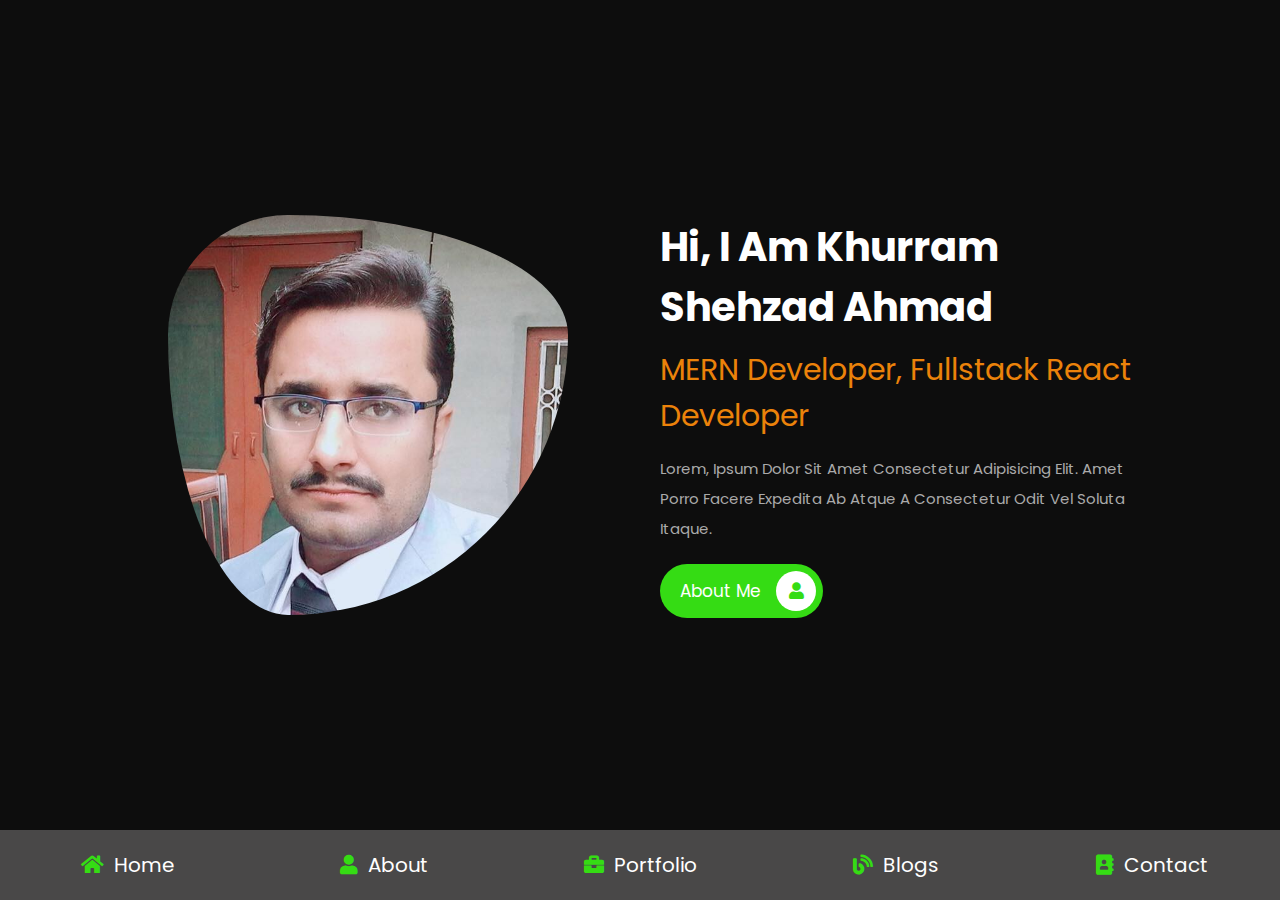
<file: index.html>
<!DOCTYPE html>
<html lang="en">
<head>
    <meta charset="UTF-8">
    <meta http-equiv="X-UA-Compatible" content="IE=edge">
    <meta name="viewport" content="width=device-width, initial-scale=1.0">
    <title>Home</title>

        <!-- font awesome cdn link  -->
        <link rel="stylesheet" href="https://cdnjs.cloudflare.com/ajax/libs/font-awesome/5.15.4/css/all.min.css">

    <!-- custom css file link  -->
    <link rel="stylesheet" href="css/style.css">
</head>
<body>

    <!-- navbar section starts  -->

<nav class="navbar">
    <a href="index.html"> <i class="fas fa-home"></i> <span>home</span> </a>
    <a href="about.html"> <i class="fas fa-user"></i> <span>about</span> </a>
    <a href="portfolio.html"> <i class="fas fa-briefcase"></i> <span>portfolio</span> </a>
    <a href="blogs.html"> <i class="fas fa-blog"></i> <span>blogs</span> </a>
    <a href="contact.html"> <i class="fas fa-address-book"></i> <span>contact</span> </a>
</nav>

<!-- navbar section ends -->

<!-- home section starts  -->

<section class="home">

    <div class="image">
        <img src="images/user.jpg" alt="">
    </div>

    <div class="content">
        <h3>hi, i am khurram shehzad ahmad</h3>
        <span>MERN Developer, Fullstack React Developer</span>
        <p>Lorem, ipsum dolor sit amet consectetur adipisicing elit. Amet porro facere expedita ab atque a consectetur odit vel soluta itaque.</p>
        <a href="about.html" class="btn"> about me <i class="fas fa-user"></i> </a>
    </div>

</section>

<!-- home section ends -->
    
</body>
</html>
</file>
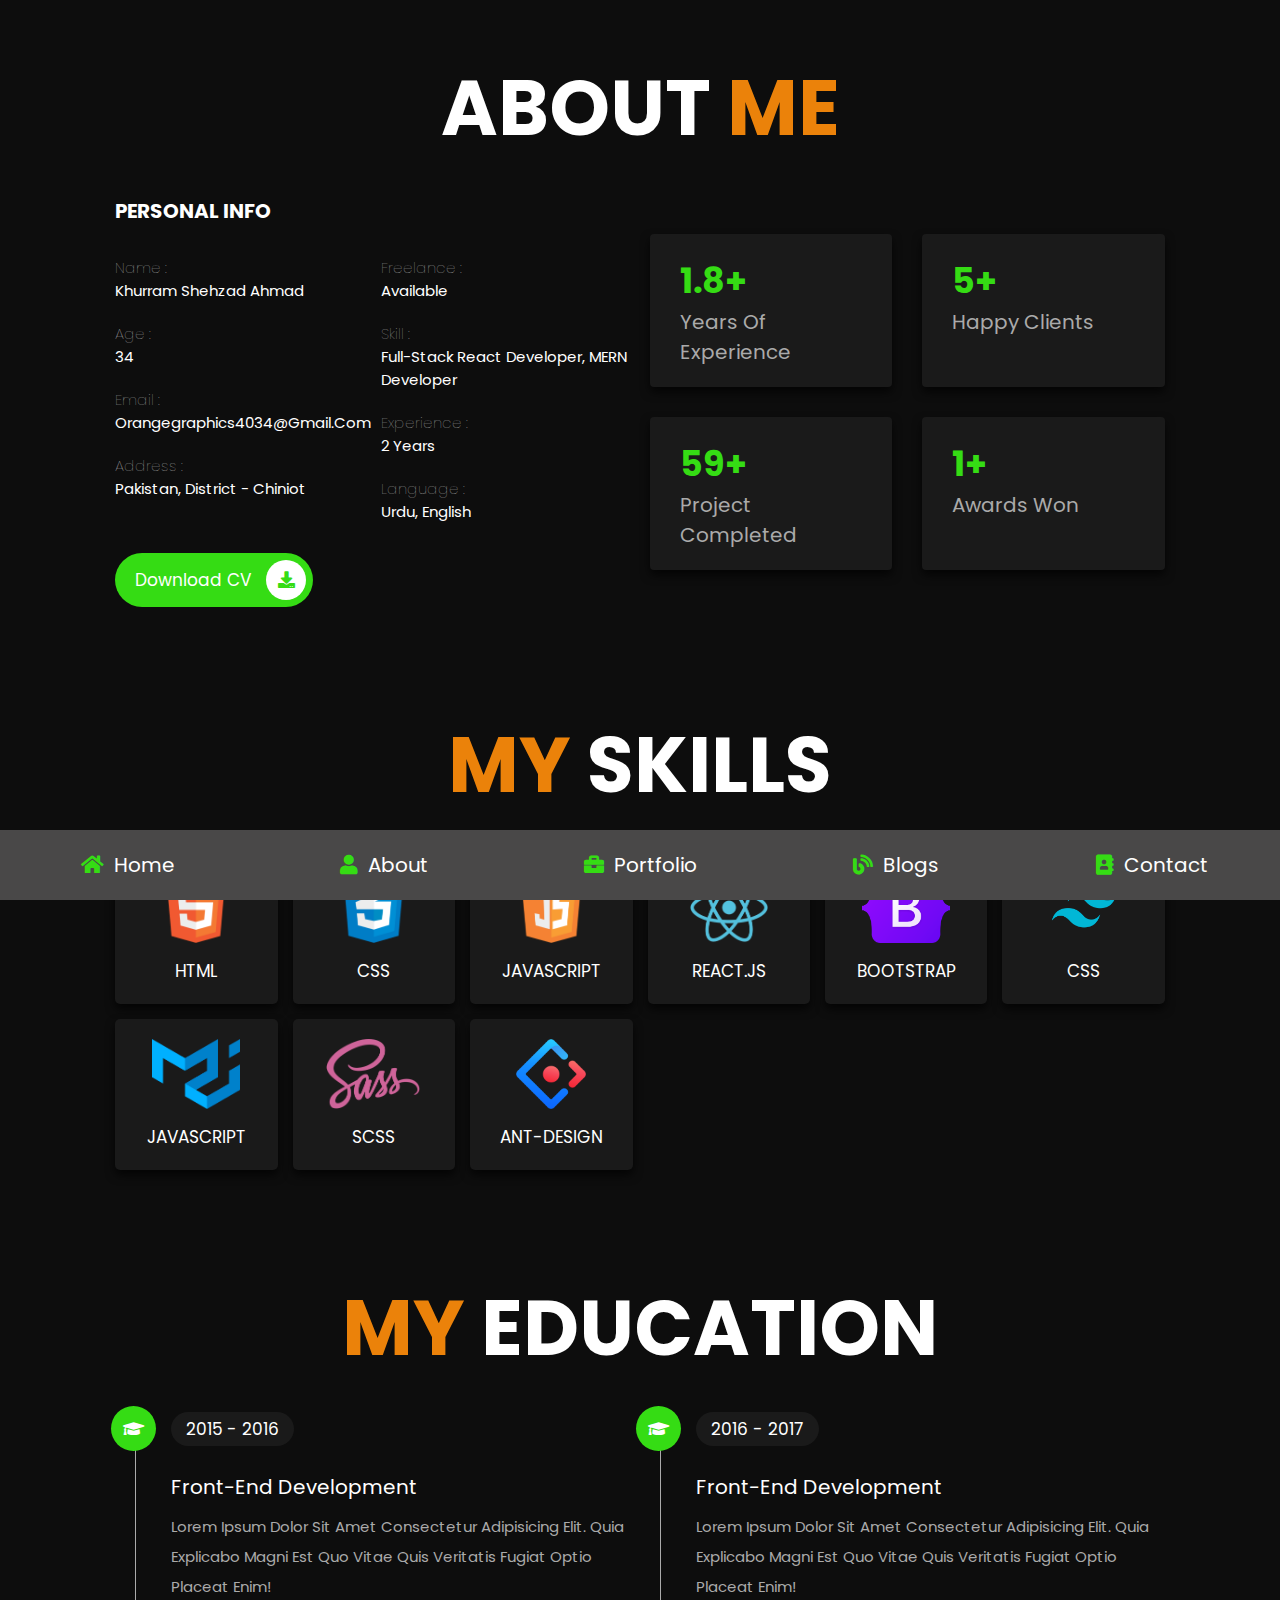
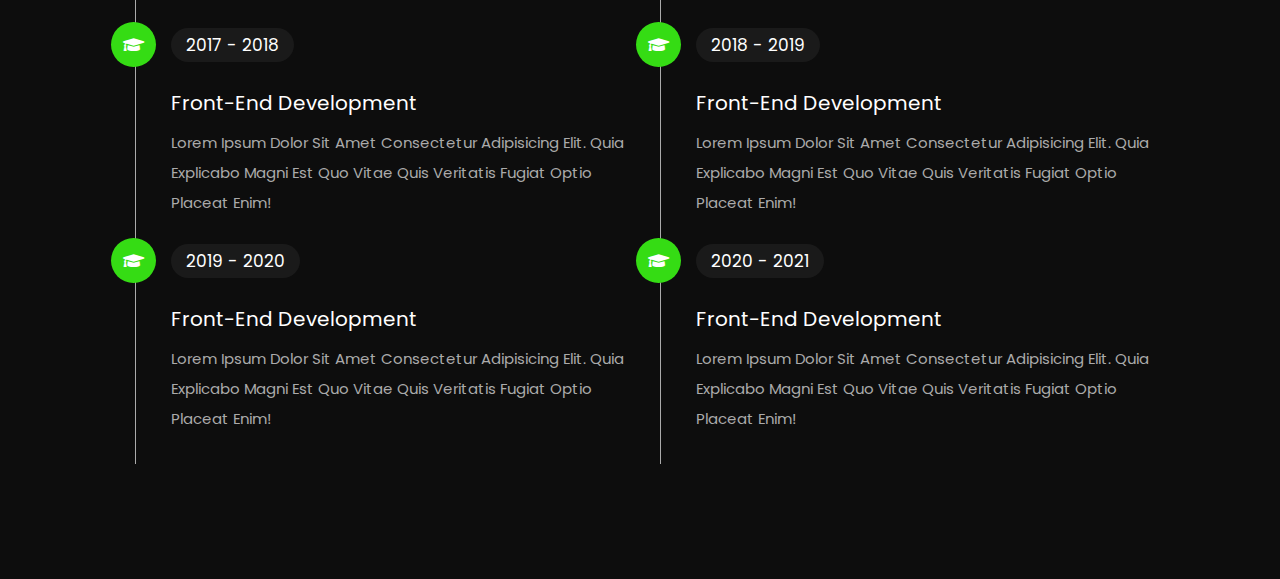
<file: about.html>
<!DOCTYPE html>
<html lang="en">
<head>
    <meta charset="UTF-8">
    <meta http-equiv="X-UA-Compatible" content="IE=edge">
    <meta name="viewport" content="width=device-width, initial-scale=1.0">
    <title>about</title>

    <!-- font awesome cdn link  -->
    <link rel="stylesheet" href="https://cdnjs.cloudflare.com/ajax/libs/font-awesome/5.15.4/css/all.min.css">

    <!-- custom css file link  -->
    <link rel="stylesheet" href="css/style.css">

</head>
<body>
    
<!-- navbar section starts  -->

<nav class="navbar">
    <a href="index.html"> <i class="fas fa-home"></i> <span>home</span> </a>
    <a href="about.html"> <i class="fas fa-user"></i> <span>about</span> </a>
    <a href="portfolio.html"> <i class="fas fa-briefcase"></i> <span>portfolio</span> </a>
    <a href="blogs.html"> <i class="fas fa-blog"></i> <span>blogs</span> </a>
    <a href="contact.html"> <i class="fas fa-address-book"></i> <span>contact</span> </a>
</nav>

<!-- navbar section ends -->

<!-- about section starts  -->

<section class="about">

    <h1 class="heading"> about <span>me</span> </h1>

    <div class="row">

        <div class="info-container">

            <h1>personal info</h1>

            <div class="box-container">

                <div class="box">
                    <h3> <span>name : </span><br /> khurram shehzad ahmad </h3>
                    <h3> <span>age : </span><br />  34 </h3>
                    <h3> <span>email : </span><br />  orangegraphics4034@gmail.com </h3>
                    <h3> <span>address : </span><br />  Pakistan, District - Chiniot </h3>
                </div>
    
                <div class="box">
                    <h3> <span>freelance : </span><br />  available </h3>
                    <h3> <span>skill : </span><br />  Full-Stack React Developer, MERN Developer</h3>
                    <h3> <span>experience : </span><br />  2 years </h3>
                    <h3> <span>language : </span><br />  Urdu, english </h3>
                </div>

            </div>

            <a href="#" class="btn"> download CV <i class="fas fa-download"></i> </a>

        </div>

        <div class="count-container">

            <div class="box">
                <h3>1.8+</h3>
                <p>years of experience</p>
            </div>

            <div class="box">
                <h3>5+</h3>
                <p>happy clients</p>
            </div>

            <div class="box">
                <h3>59+</h3>
                <p>project completed</p>
            </div>

            <div class="box">
                <h3>1+</h3>
                <p>awards won</p>
            </div>

        </div>

    </div>

</section>

<!-- about section ends -->

<!-- skills section starts  -->

<section class="skills">

    <h1 class="heading"> <span>my</span> skills </h1>

    <div class="box-container">
        <div class="box">
            <img src="images/icon-1.png">
            <h3>html</h3>
        </div>
        <div class="box">
            <img src="images/icon-2.png">
            <h3>css</h3>
        </div>
        <div class="box">
            <img src="images/icon-3.png">
            <h3>javascript</h3>
        </div>
        <!-- <div class="box">
            <img src="images/icon-5.png">
            <h3>jquery</h3>
        </div> -->
        <div class="box">
            <img src="images/icon-6.png">
            <h3>react.js</h3>
        </div>
        <div class="box">
            <img src="images/icon-7.png">
            <h3>bootstrap</h3>
        </div>
        <div class="box">
            <img src="images/icon-8.png">
            <h3>css</h3>
        </div>
        <div class="box">
            <img src="images/icon-9.png">
            <h3>javascript</h3>
        </div>
        <div class="box">
            <img src="images/icon-4.png">
            <h3>scss</h3>
        </div>
        <div class="box">
            <img src="images/icon-5.png">
            <h3>ant-design</h3>
        </div>
        
    </div>

</section>

<!-- skills section ends -->

<!-- education section starts  -->

<section class="education">

    <h1 class="heading"> <span>my</span> education </h1>

    <div class="box-container">

        <div class="box">
            <i class="fas fa-graduation-cap"></i>
            <span>2015 - 2016</span>
            <h3>front-end development</h3>
            <p>Lorem ipsum dolor sit amet consectetur adipisicing elit. Quia explicabo magni est quo vitae quis veritatis fugiat optio placeat enim!</p>
        </div>

        <div class="box">
            <i class="fas fa-graduation-cap"></i>
            <span>2016 - 2017</span>
            <h3>front-end development</h3>
            <p>Lorem ipsum dolor sit amet consectetur adipisicing elit. Quia explicabo magni est quo vitae quis veritatis fugiat optio placeat enim!</p>
        </div>

        <div class="box">
            <i class="fas fa-graduation-cap"></i>
            <span>2017 - 2018</span>
            <h3>front-end development</h3>
            <p>Lorem ipsum dolor sit amet consectetur adipisicing elit. Quia explicabo magni est quo vitae quis veritatis fugiat optio placeat enim!</p>
        </div>

        <div class="box">
            <i class="fas fa-graduation-cap"></i>
            <span>2018 - 2019</span>
            <h3>front-end development</h3>
            <p>Lorem ipsum dolor sit amet consectetur adipisicing elit. Quia explicabo magni est quo vitae quis veritatis fugiat optio placeat enim!</p>
        </div>

        <div class="box">
            <i class="fas fa-graduation-cap"></i>
            <span>2019 - 2020</span>
            <h3>front-end development</h3>
            <p>Lorem ipsum dolor sit amet consectetur adipisicing elit. Quia explicabo magni est quo vitae quis veritatis fugiat optio placeat enim!</p>
        </div>

        <div class="box">
            <i class="fas fa-graduation-cap"></i>
            <span>2020 - 2021</span>
            <h3>front-end development</h3>
            <p>Lorem ipsum dolor sit amet consectetur adipisicing elit. Quia explicabo magni est quo vitae quis veritatis fugiat optio placeat enim!</p>
        </div>

    </div>

</section>

<!-- education section ends -->

</body>
</html>
</file>
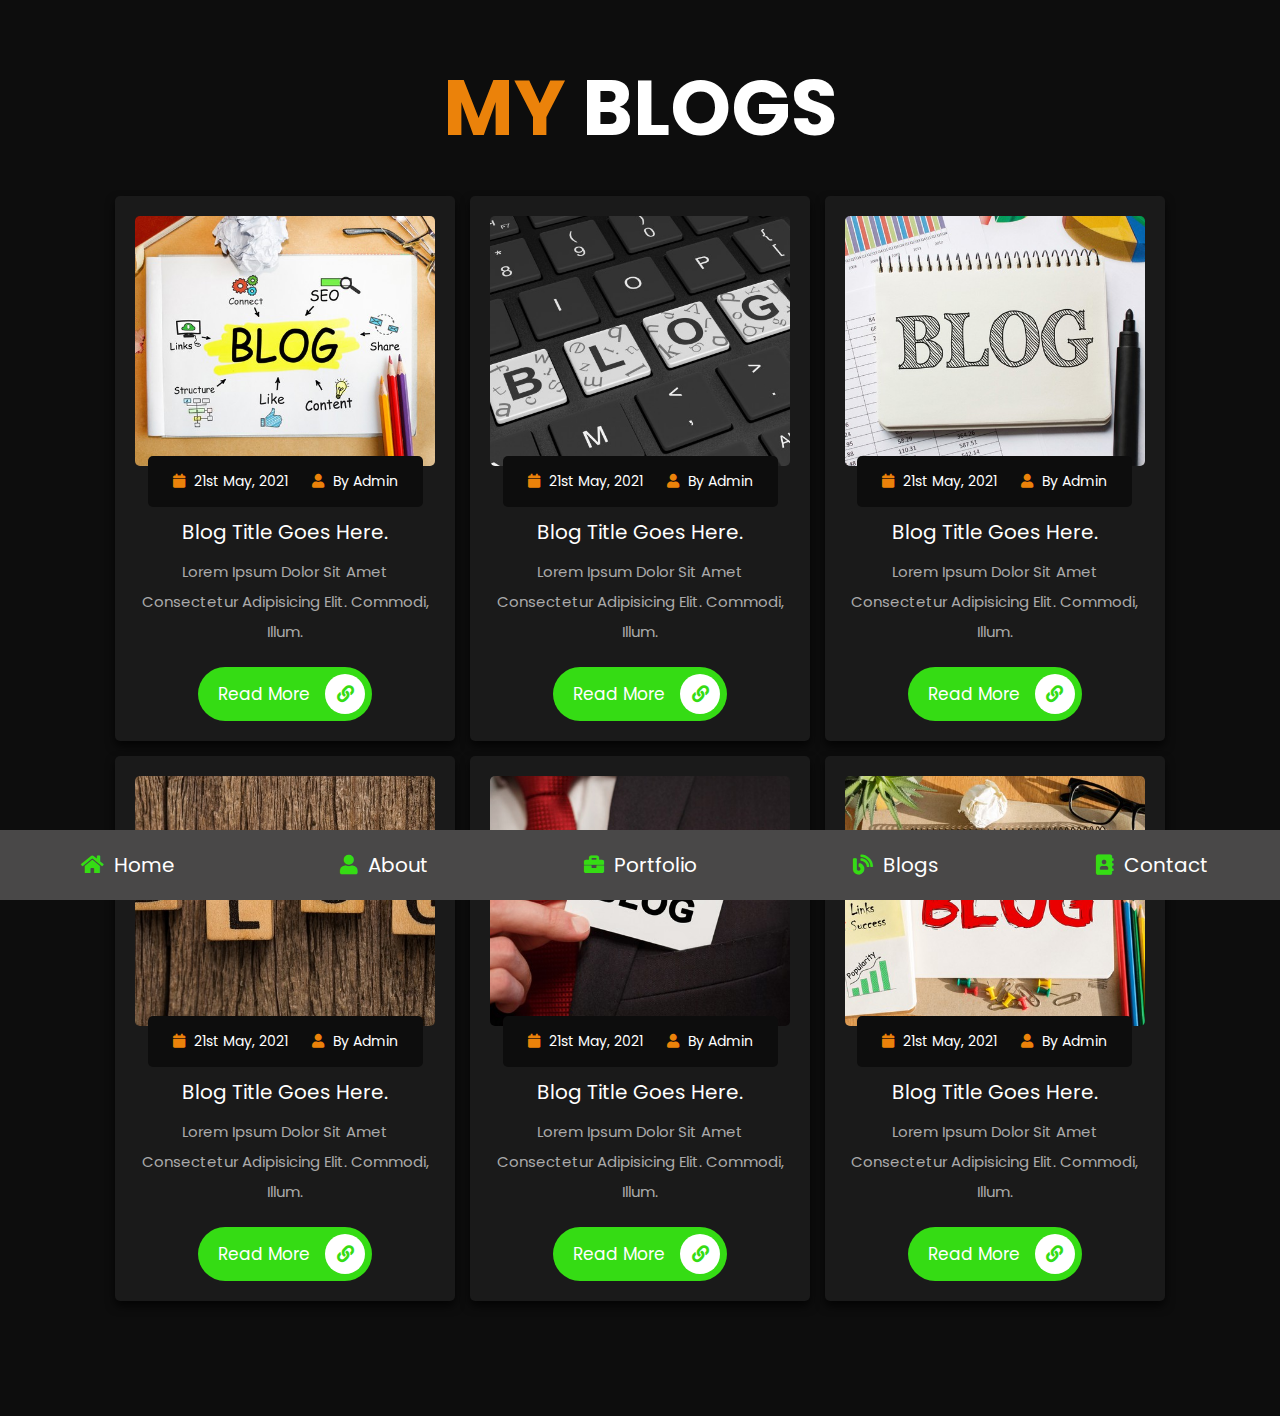
<file: blogs.html>
<!DOCTYPE html>
<html lang="en">
<head>
    <meta charset="UTF-8">
    <meta http-equiv="X-UA-Compatible" content="IE=edge">
    <meta name="viewport" content="width=device-width, initial-scale=1.0">
    <title>blogs</title>

    <!-- font awesome cdn link  -->
    <link rel="stylesheet" href="https://cdnjs.cloudflare.com/ajax/libs/font-awesome/5.15.4/css/all.min.css">

    <!-- custom css file link  -->
    <link rel="stylesheet" href="css/style.css">

</head>
<body>
    
<!-- navbar section starts  -->

<nav class="navbar">
    <a href="index.html"> <i class="fas fa-home"></i> <span>home</span> </a>
    <a href="about.html"> <i class="fas fa-user"></i> <span>about</span> </a>
    <a href="portfolio.html"> <i class="fas fa-briefcase"></i> <span>portfolio</span> </a>
    <a href="blogs.html"> <i class="fas fa-blog"></i> <span>blogs</span> </a>
    <a href="contact.html"> <i class="fas fa-address-book"></i> <span>contact</span> </a>
</nav>

<!-- navbar section ends -->

<!-- blogs section starts  -->

<section class="blogs">

    <h1 class="heading"> <span>my</span> blogs </h1>

    <div class="box-container">

        <div class="box">
            <div class="image">
                <img src="images/blog1.jpg" alt="">
            </div>
            <div class="content">
                <div class="icons">
                    <a href="#"> <i class="fas fa-calendar"></i> 21st may, 2021 </a>
                    <a href="#"> <i class="fas fa-user"></i> by admin </a>
                </div>
                <h3>blog title goes here.</h3>
                <p>Lorem ipsum dolor sit amet consectetur adipisicing elit. Commodi, illum.</p>
                <a href="#" class="btn"> read more <i class="fas fa-link"></i> </a>
            </div>
        </div>

        <div class="box">
            <div class="image">
                <img src="images/blog2.jpg" alt="">
            </div>
            <div class="content">
                <div class="icons">
                    <a href="#"> <i class="fas fa-calendar"></i> 21st may, 2021 </a>
                    <a href="#"> <i class="fas fa-user"></i> by admin </a>
                </div>
                <h3>blog title goes here.</h3>
                <p>Lorem ipsum dolor sit amet consectetur adipisicing elit. Commodi, illum.</p>
                <a href="#" class="btn"> read more <i class="fas fa-link"></i> </a>
            </div>
        </div>

        <div class="box">
            <div class="image">
                <img src="images/blog3.jpg" alt="">
            </div>
            <div class="content">
                <div class="icons">
                    <a href="#"> <i class="fas fa-calendar"></i> 21st may, 2021 </a>
                    <a href="#"> <i class="fas fa-user"></i> by admin </a>
                </div>
                <h3>blog title goes here.</h3>
                <p>Lorem ipsum dolor sit amet consectetur adipisicing elit. Commodi, illum.</p>
                <a href="#" class="btn"> read more <i class="fas fa-link"></i> </a>
            </div>
        </div>

        <div class="box">
            <div class="image">
                <img src="images/blog4.jpg" alt="">
            </div>
            <div class="content">
                <div class="icons">
                    <a href="#"> <i class="fas fa-calendar"></i> 21st may, 2021 </a>
                    <a href="#"> <i class="fas fa-user"></i> by admin </a>
                </div>
                <h3>blog title goes here.</h3>
                <p>Lorem ipsum dolor sit amet consectetur adipisicing elit. Commodi, illum.</p>
                <a href="#" class="btn"> read more <i class="fas fa-link"></i> </a>
            </div>
        </div>

        <div class="box">
            <div class="image">
                <img src="images/blog5.jpg" alt="">
            </div>
            <div class="content">
                <div class="icons">
                    <a href="#"> <i class="fas fa-calendar"></i> 21st may, 2021 </a>
                    <a href="#"> <i class="fas fa-user"></i> by admin </a>
                </div>
                <h3>blog title goes here.</h3>
                <p>Lorem ipsum dolor sit amet consectetur adipisicing elit. Commodi, illum.</p>
                <a href="#" class="btn"> read more <i class="fas fa-link"></i> </a>
            </div>
        </div>

        <div class="box">
            <div class="image">
                <img src="images/blog6.jpg" alt="">
            </div>
            <div class="content">
                <div class="icons">
                    <a href="#"> <i class="fas fa-calendar"></i> 21st may, 2021 </a>
                    <a href="#"> <i class="fas fa-user"></i> by admin </a>
                </div>
                <h3>blog title goes here.</h3>
                <p>Lorem ipsum dolor sit amet consectetur adipisicing elit. Commodi, illum.</p>
                <a href="#" class="btn"> read more <i class="fas fa-link"></i> </a>
            </div>
        </div>

    </div>

</section>

<!-- blogs section ends -->

</body>
</html>
</file>
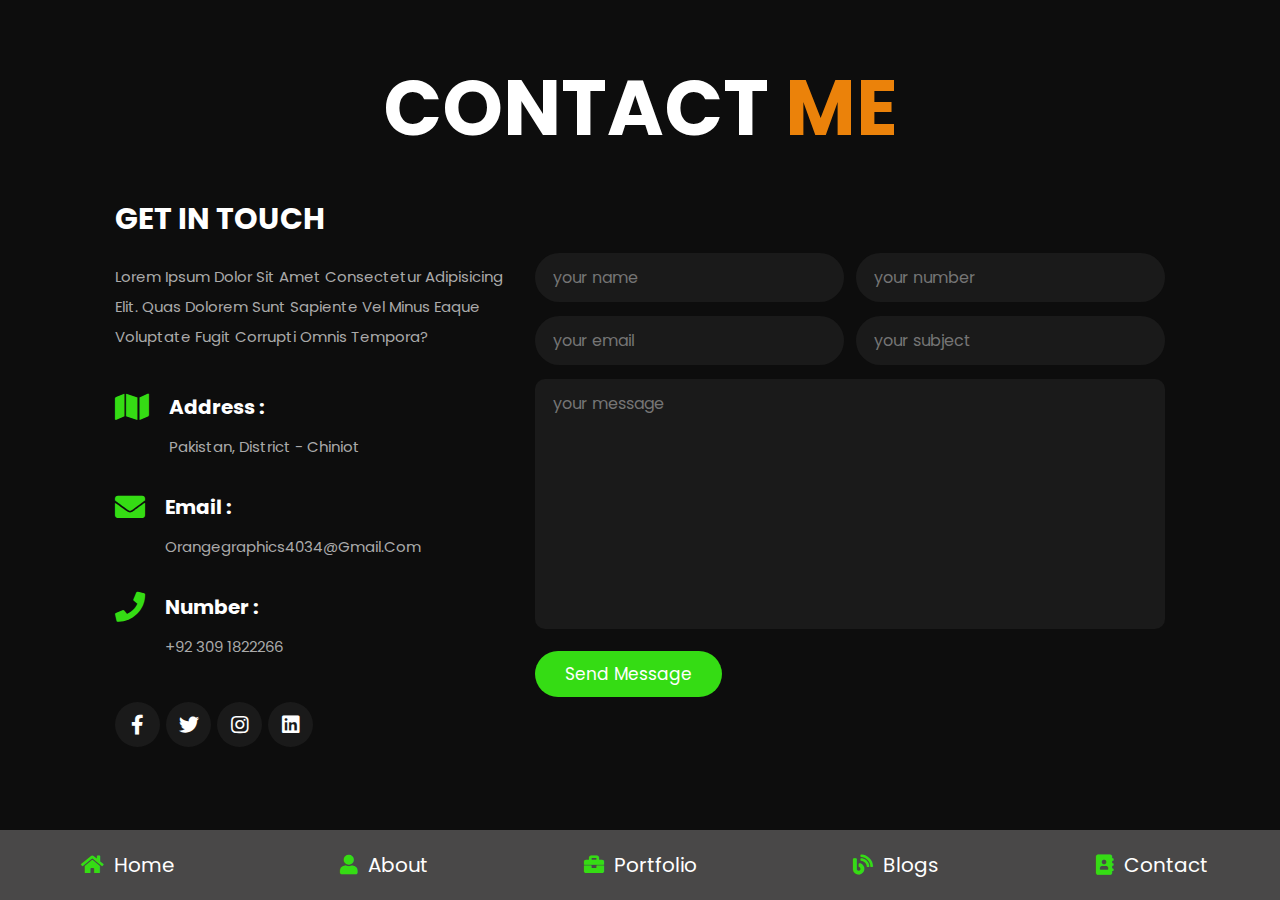
<file: contact.html>
<!DOCTYPE html>
<html lang="en">
<head>
    <meta charset="UTF-8">
    <meta http-equiv="X-UA-Compatible" content="IE=edge">
    <meta name="viewport" content="width=device-width, initial-scale=1.0">
    <title>contact</title>

    <!-- font awesome cdn link  -->
    <link rel="stylesheet" href="https://cdnjs.cloudflare.com/ajax/libs/font-awesome/5.15.4/css/all.min.css">

    <!-- custom css file link  -->
    <link rel="stylesheet" href="css/style.css">

</head>
<body>
    
<!-- navbar section starts  -->

<nav class="navbar">
    <a href="index.html"> <i class="fas fa-home"></i> <span>home</span> </a>
    <a href="about.html"> <i class="fas fa-user"></i> <span>about</span> </a>
    <a href="portfolio.html"> <i class="fas fa-briefcase"></i> <span>portfolio</span> </a>
    <a href="blogs.html"> <i class="fas fa-blog"></i> <span>blogs</span> </a>
    <a href="contact.html"> <i class="fas fa-address-book"></i> <span>contact</span> </a>
</nav>

<!-- navbar section ends -->

<!-- contact section starts  -->

<section class="contact">

<h1 class="heading"> contact <span>me</span> </h1>

<div class="row">

    <div class="info-container">

        <h1>get in touch</h1>

        <p>Lorem ipsum dolor sit amet consectetur adipisicing elit. Quas dolorem sunt sapiente vel minus eaque voluptate fugit corrupti omnis tempora?</p>

        <div class="box-container">

            <div class="box">
                <i class="fas fa-map"></i>
                <div class="info">
                    <h3>address :</h3>
                    <p>Pakistan, District - Chiniot</p>
                </div>
            </div>

            <div class="box">
                <i class="fas fa-envelope"></i>
                <div class="info">
                    <h3>email :</h3>
                    <p>orangegraphics4034@gmail.com</p>
                </div>
            </div>

            <div class="box">
                <i class="fas fa-phone"></i>
                <div class="info">
                    <h3>number :</h3>
                    <p>+92 309 1822266</p>
                </div>
            </div>

        </div>

        <div class="share">
            <a href="#" class="fab fa-facebook-f"></a>
            <a href="#" class="fab fa-twitter"></a>
            <a href="#" class="fab fa-instagram"></a>
            <a href="#" class="fab fa-linkedin"></a>
        </div>

    </div>

    <form action="">

        <div class="inputBox">
            <input type="text" placeholder="your name">
            <input type="number" placeholder="your number">
        </div>

        <div class="inputBox">
            <input type="email" placeholder="your email">
            <input type="text" placeholder="your subject">
        </div>

        <textarea name="" placeholder="your message" id="" cols="30" rows="10"></textarea>

        <input type="submit" value="send message" class="btn">

    </form>

</div>

</section>

<!-- contact section ends -->

</body>
</html>
</file>
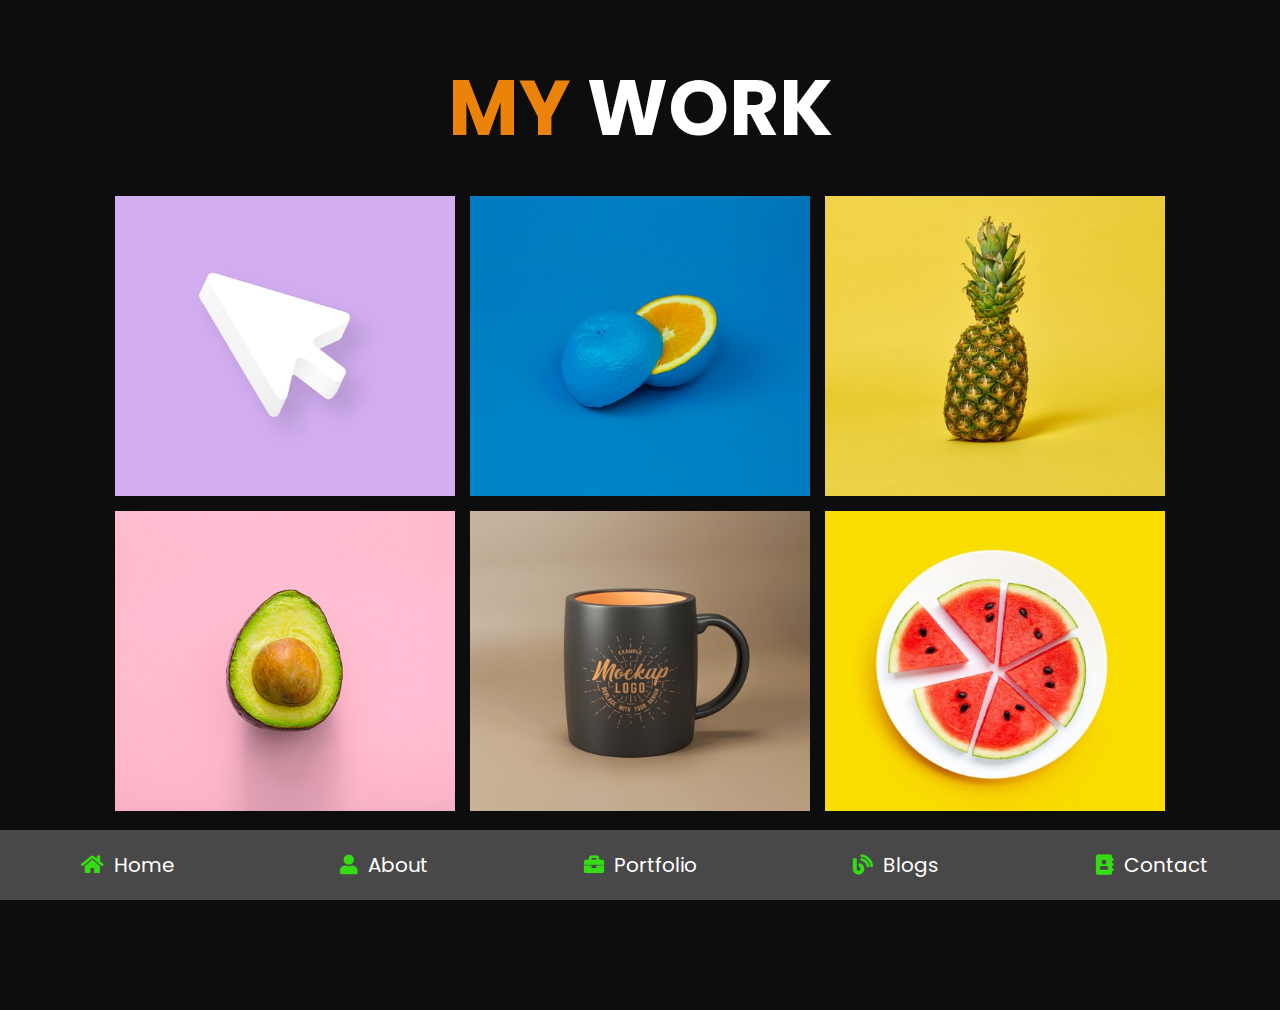
<file: portfolio.html>
<!DOCTYPE html>
<html lang="en">
<head>
    <meta charset="UTF-8">
    <meta http-equiv="X-UA-Compatible" content="IE=edge">
    <meta name="viewport" content="width=device-width, initial-scale=1.0">
    <title>portfolio</title>

    <!-- font awesome cdn link  -->
    <link rel="stylesheet" href="https://cdnjs.cloudflare.com/ajax/libs/font-awesome/5.15.4/css/all.min.css">

    <!-- custom css file link  -->
    <link rel="stylesheet" href="css/style.css">

</head>
<body>
    
<!-- navbar section starts  -->

<nav class="navbar">
    <a href="index.html"> <i class="fas fa-home"></i> <span>home</span> </a>
    <a href="about.html"> <i class="fas fa-user"></i> <span>about</span> </a>
    <a href="portfolio.html"> <i class="fas fa-briefcase"></i> <span>portfolio</span> </a>
    <a href="blogs.html"> <i class="fas fa-blog"></i> <span>blogs</span> </a>
    <a href="contact.html"> <i class="fas fa-address-book"></i> <span>contact</span> </a>
</nav>

<!-- navbar section ends -->

<!-- portfolio section starts  -->

<section class="portfolio">

    <h1 class="heading"> <span>my</span> work </h1>

    <div class="box-container">

        <div class="box">
            <img src="images/img-1.jpg" alt="">
            <div class="content">
                <h3>project 01</h3>
                <p>Lorem, ipsum dolor sit amet consectetur adipisicing elit. Distinctio, praesentium.</p>
                <a href="#">read more</a>
            </div>
        </div>

        <div class="box">
            <img src="images/img-2.jpg" alt="">
            <div class="content">
                <h3>project 02</h3>
                <p>Lorem, ipsum dolor sit amet consectetur adipisicing elit. Distinctio, praesentium.</p>
                <a href="#">read more</a>
            </div>
        </div>
       
        <div class="box">
            <img src="images/img-3.jpg" alt="">
            <div class="content">
                <h3>project 03</h3>
                <p>Lorem, ipsum dolor sit amet consectetur adipisicing elit. Distinctio, praesentium.</p>
                <a href="#">read more</a>
            </div>
        </div>

        <div class="box">
            <img src="images/img-4.jpg" alt="">
            <div class="content">
                <h3>project 04</h3>
                <p>Lorem, ipsum dolor sit amet consectetur adipisicing elit. Distinctio, praesentium.</p>
                <a href="#">read more</a>
            </div>
        </div>

        <div class="box">
            <img src="images/img-5.jpg" alt="">
            <div class="content">
                <h3>project 05</h3>
                <p>Lorem, ipsum dolor sit amet consectetur adipisicing elit. Distinctio, praesentium.</p>
                <a href="#">read more</a>
            </div>
        </div>

        <div class="box">
            <img src="images/img-6.jpg" alt="">
            <div class="content">
                <h3>project 06</h3>
                <p>Lorem, ipsum dolor sit amet consectetur adipisicing elit. Distinctio, praesentium.</p>
                <a href="#">read more</a>
            </div>
        </div>

    </div>

    <a href="#" class="btn"> load more <i class="fas fa-redo"></i> </a>
    
</section>

<!-- portfolio section ends -->

</body>
</html>
</file>
<file: css/style.css>
@import url("https://fonts.googleapis.com/css2?family=Poppins:wght@100;300;400;500;600;700&display=swap");
* {
  font-family: 'Poppins', sans-serif;
  margin: 0;
  padding: 0;
  -webkit-box-sizing: border-box;
          box-sizing: border-box;
  text-decoration: none;
  outline: none;
  border: none;
  text-transform: capitalize;
}

html {
  font-size: 62.5%;
  overflow-x: hidden;
}

html::-webkit-scrollbar {
  width: 1rem;
}

html::-webkit-scrollbar-track {
  background: #0d0d0d;
}

html::-webkit-scrollbar-thumb {
  background: rgb(235, 130, 10);
  border-radius: 5rem;
}

body {
  background: #0d0d0d;
  padding-bottom: 6.5rem;
}

section {
  padding: 5rem 9%;
}

.heading {
  text-align: center;
  font-size: 6vw;
  color: #fff;
  margin-bottom: 3rem;
  text-transform: uppercase;
}

.heading span {
  text-transform: uppercase;
  color: rgb(235, 130, 10);
}

.btn {
  display: inline-block;
  margin-top: 1rem;
  border-radius: 5rem;
  background: rgb(53, 220, 20);
  padding: .7rem;
  font-size: 1.7rem;
  color: #fff;
  padding-left: 2rem;
}

.btn i {
  height: 4rem;
  width: 4rem;
  line-height: 4rem;
  font-size: 1.7rem;
  text-align: center;
  background: #fff;
  color: rgb(53, 220, 20);
  border-radius: 50%;
  margin-left: 1rem;
  -webkit-transition: .2s linear;
  transition: .2s linear;
}

.btn:hover i {
  margin-left: 2rem;
}

.navbar {
  position: fixed;
  bottom: 0;
  left: 0;
  right: 0;
  display: -webkit-box;
  display: -ms-flexbox;
  display: flex;
  z-index: 1000;
  -webkit-box-align: end;
      -ms-flex-align: end;
          align-items: flex-end;
}

.navbar a {
  padding: 2rem;
  font-size: 2rem;
  background: #494848;
  -webkit-box-flex: 1;
      -ms-flex: 1;
          flex: 1;
  color: #fff;
  text-align: center;
  -webkit-transition: .2s linear;
  transition: .2s linear;
}

.navbar a i {
  color: rgb(53, 220, 20);
  padding-right: .5rem;
}

.navbar a:hover {
  background: rgb(235, 130, 10);
  padding-bottom: 5rem;
}

.navbar a:hover i {
  color: #fff;
}

.home {
  display: -webkit-box;
  display: -ms-flexbox;
  display: flex;
  -webkit-box-align: center;
      -ms-flex-align: center;
          align-items: center;
  -ms-flex-wrap: wrap;
      flex-wrap: wrap;
  gap: 4rem;
  min-height: calc(100vh - 6.5rem);
}

.home .image {
  -webkit-box-flex: 1;
      -ms-flex: 1 1 42rem;
          flex: 1 1 42rem;
  text-align: center;
}

.home .image img {
  height: 40rem;
  width: 40rem;
  border-radius: 30% 70% 70% 30% / 30% 30% 70% 70%;
}

.home .content {
  -webkit-box-flex: 1;
      -ms-flex: 1 1 42rem;
          flex: 1 1 42rem;
}

.home .content h3 {
  color: #fff;
  font-size: 4rem;
  padding-bottom: .5rem;
}

.home .content span {
  font-size: 3rem;
  color: rgb(235, 130, 10);
  padding: .5rem 0;
  display: block;
}

.home .content p {
  font-size: 1.5rem;
  color: #aaa;
  padding: 1rem 0;
  line-height: 2;
}

.about .row {
  display: -webkit-box;
  display: -ms-flexbox;
  display: flex;
  -webkit-box-align: center;
      -ms-flex-align: center;
          align-items: center;
  -ms-flex-wrap: wrap;
      flex-wrap: wrap;
  gap: 2rem;
}

.about .row .info-container {
  -webkit-box-flex: 1;
      -ms-flex: 1 1 42rem;
          flex: 1 1 42rem;
}

.about .row .info-container h1 {
  font-size: 2rem;
  color: #fff;
  text-transform: uppercase;
  padding-bottom: 1rem;
}

.about .row .info-container .box-container {
  padding: 1rem 0;
  display: -webkit-box;
  display: -ms-flexbox;
  display: flex;
  -ms-flex-wrap: wrap;
      flex-wrap: wrap;
  gap: 1rem;
}

.about .row .info-container .box-container .box {
  -webkit-box-flex: 1;
      -ms-flex: 1 1 20rem;
          flex: 1 1 20rem;
}

.about .row .info-container .box-container .box h3 {
  font-size: 1.5rem;
  color: #fff;
  padding: 1rem 0;
  font-weight: normal;
}

.about .row .info-container .box-container .box h3 span {
  color: #aaa;
  font-weight: lighter;
}

.about .row .count-container {
  -webkit-box-flex: 1;
      -ms-flex: 1 1 42rem;
          flex: 1 1 42rem;
  display: -webkit-box;
  display: -ms-flexbox;
  display: flex;
  -ms-flex-wrap: wrap;
      flex-wrap: wrap;
  gap: 3rem;
}

.about .row .count-container .box {
  -webkit-box-flex: 1;
      -ms-flex: 1 1 15rem;
          flex: 1 1 15rem;
  padding: 2rem 3rem;
  border-radius: .4rem;
  background: #1a1a1a;
  -webkit-box-shadow: 0 0.5rem 1rem rgba(0, 0, 0, 0.7);
          box-shadow: 0 0.5rem 1rem rgba(0, 0, 0, 0.7);
}

.about .row .count-container .box h3 {
  font-size: 3.5rem;
  color: rgb(53, 220, 20);
}

.about .row .count-container .box p {
  font-size: 2rem;
  color: #aaa;
}

.skills .box-container {
  display: -ms-grid;
  display: grid;
  -ms-grid-columns: (minmax(16rem, 1fr))[auto-fit];
      grid-template-columns: repeat(auto-fit, minmax(16rem, 1fr));
  gap: 1.5rem;
}

.skills .box-container .box {
  padding: 2rem;
  text-align: center;
  -webkit-box-shadow: 0 0.5rem 1rem rgba(0, 0, 0, 0.7);
          box-shadow: 0 0.5rem 1rem rgba(0, 0, 0, 0.7);
  border-radius: .5rem;
  background: #1a1a1a;
}

.skills .box-container .box:hover {
  background: #fff;
}

.skills .box-container .box:hover h3 {
  color: #0d0d0d;
}

.skills .box-container .box img {
  height: 7rem;
  margin-bottom: 1rem;
}

.skills .box-container .box h3 {
  color: #fff;
  font-size: 1.7rem;
  font-weight: normal;
  text-transform: uppercase;
}

.education .box-container {
  display: -webkit-box;
  display: -ms-flexbox;
  display: flex;
  -ms-flex-wrap: wrap;
      flex-wrap: wrap;
}

.education .box-container .box {
  -webkit-box-flex: 1;
      -ms-flex: 1 1 40rem;
          flex: 1 1 40rem;
  margin-left: 2rem;
  padding-top: 0;
  padding-bottom: 0;
  padding-left: 3.5rem;
  padding-bottom: 3rem;
  border-left: 0.1rem solid #aaa;
  position: relative;
}

.education .box-container .box i {
  height: 4.5rem;
  width: 4.5rem;
  line-height: 4.5rem;
  font-size: 1.7rem;
  border-radius: 50%;
  background: rgb(53, 220, 20);
  color: #fff;
  text-align: center;
  position: absolute;
  top: -1rem;
  left: -2.5rem;
}

.education .box-container .box span {
  font-size: 1.7rem;
  color: #fff;
  border-radius: 5rem;
  padding: .5rem 1.5rem;
  background: #1a1a1a;
}

.education .box-container .box h3 {
  font-size: 2rem;
  padding: 1rem 0;
  color: #fff;
  padding-top: 3rem;
  font-weight: normal;
}

.education .box-container .box p {
  font-size: 1.5rem;
  color: #aaa;
  line-height: 2;
}

.portfolio {
  text-align: center;
}

.portfolio .box-container {
  display: -ms-grid;
  display: grid;
  -ms-grid-columns: (minmax(31rem, 1fr))[auto-fit];
      grid-template-columns: repeat(auto-fit, minmax(31rem, 1fr));
  gap: 1.5rem;
  margin-bottom: 2rem;
}

.portfolio .box-container .box {
  height: 30rem;
  overflow: hidden;
  position: relative;
}

.portfolio .box-container .box:hover .content {
  -webkit-transform: translateY(0%);
          transform: translateY(0%);
}

.portfolio .box-container .box img {
  height: 100%;
  width: 100%;
  -o-object-fit: cover;
     object-fit: cover;
}

.portfolio .box-container .box .content {
  position: absolute;
  top: 0;
  left: 0;
  height: 100%;
  width: 100%;
  background: #1a1a1a;
  display: -webkit-box;
  display: -ms-flexbox;
  display: flex;
  -webkit-box-orient: vertical;
  -webkit-box-direction: normal;
      -ms-flex-flow: column;
          flex-flow: column;
  -webkit-box-align: center;
      -ms-flex-align: center;
          align-items: center;
  -webkit-box-pack: center;
      -ms-flex-pack: center;
          justify-content: center;
  padding: 2rem;
  -webkit-transform: translateY(-100%);
          transform: translateY(-100%);
  -webkit-transition: .2s linear;
  transition: .2s linear;
}

.portfolio .box-container .box .content h3 {
  font-size: 2.5rem;
  color: #fff;
  text-transform: uppercase;
  font-weight: normal;
}

.portfolio .box-container .box .content p {
  padding: 1rem 0;
  font-size: 1.5rem;
  line-height: 2;
  color: #aaa;
}

.portfolio .box-container .box .content a {
  font-size: 2rem;
  color: rgb(235, 130, 10);
}

.portfolio .box-container .box .content a:hover {
  color: #fff;
}

.blogs .box-container {
  display: -ms-grid;
  display: grid;
  -ms-grid-columns: (minmax(31rem, 1fr))[auto-fit];
      grid-template-columns: repeat(auto-fit, minmax(31rem, 1fr));
  gap: 1.5rem;
}

.blogs .box-container .box {
  text-align: center;
  padding: 2rem;
  border-radius: .5rem;
  background: #1a1a1a;
  -webkit-box-shadow: 0 0.5rem 1rem rgba(0, 0, 0, 0.7);
          box-shadow: 0 0.5rem 1rem rgba(0, 0, 0, 0.7);
}

.blogs .box-container .box:hover .image img {
  -webkit-transform: scale(1.2);
          transform: scale(1.2);
}

.blogs .box-container .box .image {
  height: 25rem;
  width: 100%;
  border-radius: .5rem;
  overflow: hidden;
}

.blogs .box-container .box .image img {
  height: 100%;
  width: 100%;
  -o-object-fit: cover;
     object-fit: cover;
  -webkit-transition: .2s linear;
  transition: .2s linear;
}

.blogs .box-container .box .content .icons {
  position: relative;
  top: -1rem;
  border-radius: .5rem;
  padding: 1.5rem;
  display: inline-block;
  background: #0d0d0d;
}

.blogs .box-container .box .content .icons a {
  font-size: 1.4rem;
  margin: 0 1rem;
  color: #fff;
}

.blogs .box-container .box .content .icons a:hover {
  color: rgb(235, 130, 10);
}

.blogs .box-container .box .content .icons a i {
  padding-right: .5rem;
  color: rgb(235, 130, 10);
}

.blogs .box-container .box .content h3 {
  font-size: 2rem;
  color: #fff;
  font-weight: normal;
}

.blogs .box-container .box .content p {
  font-size: 1.5rem;
  color: #aaa;
  padding: 1rem 0;
  line-height: 2;
}

.contact .row {
  display: -webkit-box;
  display: -ms-flexbox;
  display: flex;
  -webkit-box-align: center;
      -ms-flex-align: center;
          align-items: center;
  -ms-flex-wrap: wrap;
      flex-wrap: wrap;
  gap: 2rem;
}

.contact .row .info-container {
  width: 40rem;
}

.contact .row .info-container h1 {
  font-size: 3rem;
  text-transform: uppercase;
  color: #fff;
  padding-bottom: 1rem;
}

.contact .row .info-container p {
  font-size: 1.5rem;
  line-height: 2;
  color: #aaa;
  padding: 1rem 0;
}

.contact .row .info-container .box-container {
  padding: 2rem 0;
}

.contact .row .info-container .box-container .box {
  display: -webkit-box;
  display: -ms-flexbox;
  display: flex;
  gap: 2rem;
  padding: 1rem 0;
}

.contact .row .info-container .box-container .box i {
  font-size: 3rem;
  color: rgb(53, 220, 20);
}

.contact .row .info-container .box-container .box h3 {
  font-size: 2rem;
  color: #fff;
}

.contact .row .info-container .share a {
  font-size: 2rem;
  height: 4.5rem;
  width: 4.5rem;
  line-height: 4.5rem;
  border-radius: 50%;
  background: #1a1a1a;
  color: #fff;
  text-align: center;
  margin-right: .3rem;
}

.contact .row .info-container .share a:hover {
  background: rgb(235, 130, 10);
}

.contact .row form {
  -webkit-box-flex: 1;
      -ms-flex: 1 1 42rem;
          flex: 1 1 42rem;
}

.contact .row form .inputBox {
  display: -webkit-box;
  display: -ms-flexbox;
  display: flex;
  -ms-flex-wrap: wrap;
      flex-wrap: wrap;
  -webkit-box-pack: justify;
      -ms-flex-pack: justify;
          justify-content: space-between;
}

.contact .row form .inputBox input {
  width: 49%;
}

.contact .row form .inputBox input,
.contact .row form textarea {
  border-radius: 5rem;
  padding: 1.2rem 1.8rem;
  font-size: 1.6rem;
  color: #fff;
  text-transform: none;
  margin: .7rem 0;
  background: #1a1a1a;
}

.contact .row form textarea {
  width: 100%;
  border-radius: 1rem;
  resize: none;
  height: 25rem;
}

.contact .row form .btn {
  padding: 1rem 3rem;
  cursor: pointer;
}

.contact .row form .btn:hover {
  background: #fff;
  color: #0d0d0d;
}

@media (max-width: 1200px) {
  html {
    font-size: 55%;
  }
  section {
    padding: 3rem 2rem;
  }
}

@media (max-width: 768px) {
  .heading {
    font-size: 12vw;
  }
  .navbar a i {
    padding: 0;
  }
  .navbar a span {
    display: none;
  }
  .navbar a:hover {
    padding-bottom: 2rem;
  }
  .home {
    text-align: center;
    gap: 2rem;
  }
  .home .image img {
    height: 30rem;
    width: 30rem;
  }
  .home .content h3 {
    font-size: 3rem;
  }
  .home .content span {
    font-size: 2.5rem;
  }
  .contact .row form .inputBox input {
    width: 100%;
    margin-bottom: 1rem;
  }
}

@media (max-width: 450px) {
  html {
    font-size: 55%;
  }
}
/*# sourceMappingURL=style.css.map */
</file>
